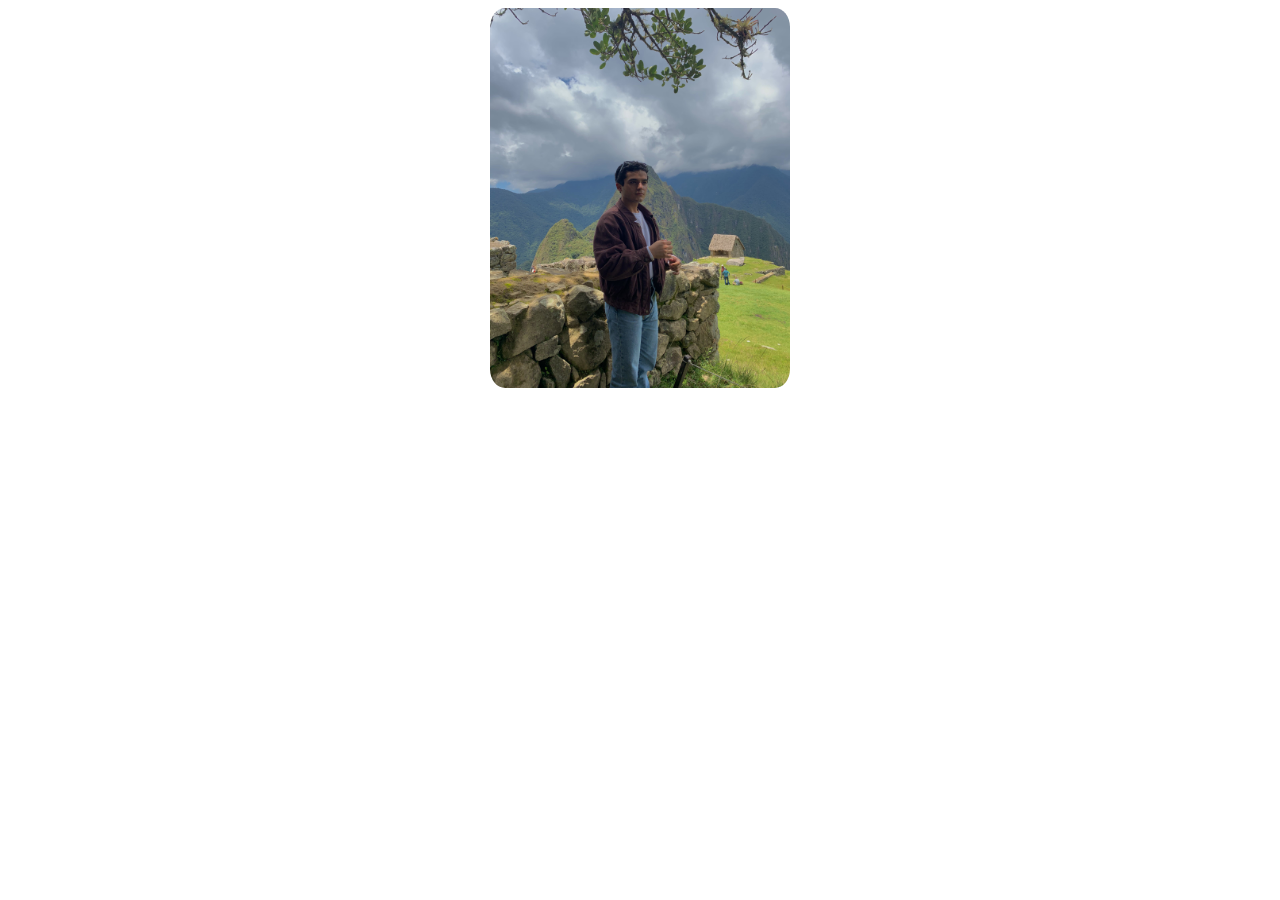
<file: Assigment3BC/PlayerCard.html>
<!DOCTYPE html>
<html>
    <head>
        <title>Player Card</title>
        <link rel="stylesheet" href="./static/style.css">
    </head>
    <body>
        <div class="container">
            <div class="card">
                <div class="side">
                    <img src = "./static/IMG_1652.jpg">
                </div>
                <div class="side back">
                    <h1>Name</h1>
                    <p>Jose Alejandro Reyes</p>
                    <h1>Nickname</h1>
                    <p>Fafato</p>
                    <h1>Email</h1>
                    <p>alejandroreyes@ufm.edu</p>
                    <h1>Phone</h1>
                    <p>+502 4019-4647</p>
                </div>
            </div>
        </div>
    </body>
</html>
</file>
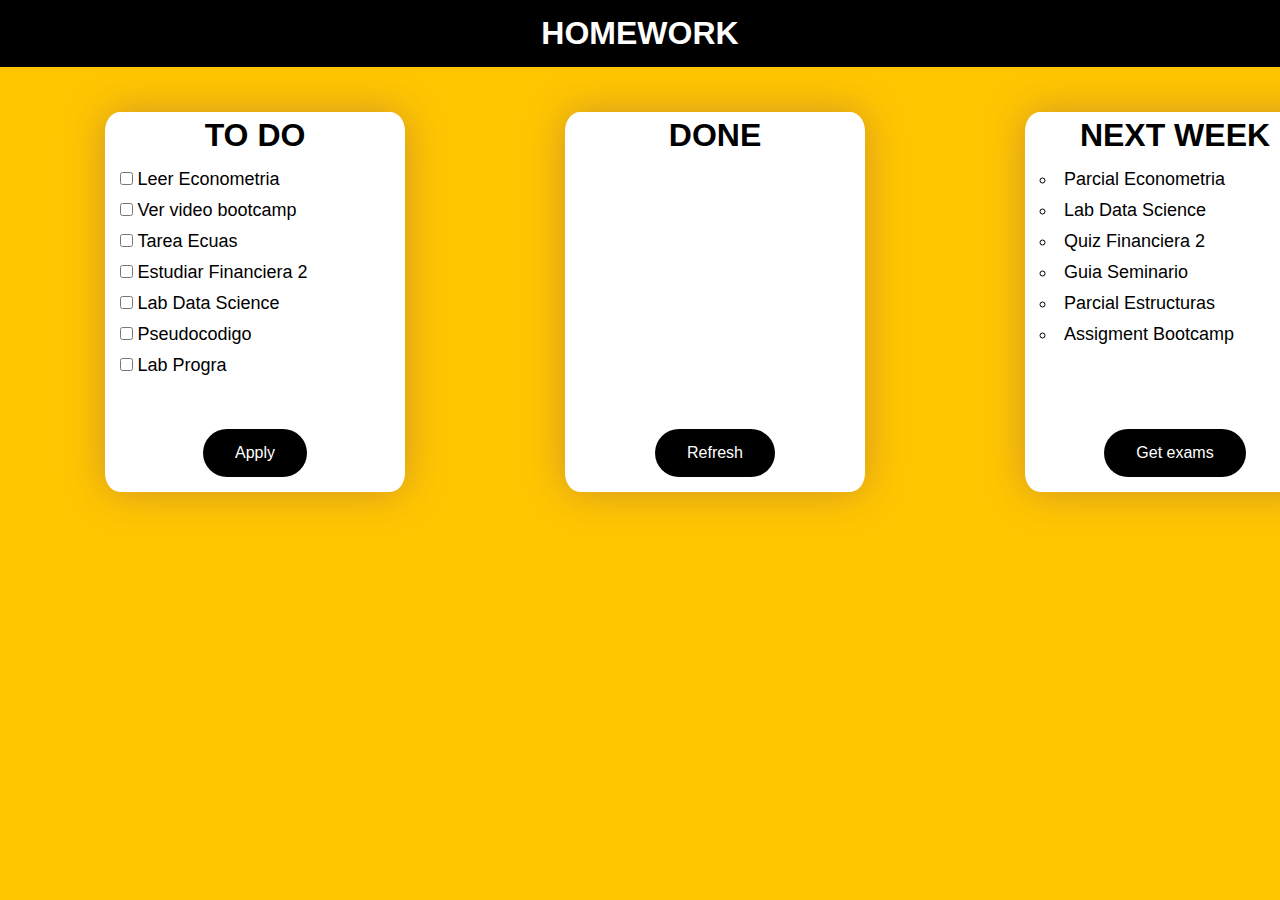
<file: Assigment4BC/Dashboard.html>
<!DOCTYPE html>
<html>
    <head>
        <meta charset="UTF-8">
        <title>HOMEWORK</title>
        <link rel="stylesheet" href="./static/styles.css">
    </head>
    <header>
        <h1>HOMEWORK</h1>
    </header>
    <body>
        <div class="container">
            <div class="card">
                <h1>TO DO</h1>
                <ul class="list_container">
                    <li class="todo_list">
                        <input type="checkbox" id="todo0" name="todo" >
                        <label for="todo1">Leer Econometria</label>
                    </li>
                    <li class="todo_list">
                        <input type="checkbox" id="todo1" name="todo" >
                        <label for="todo2">Ver video bootcamp</label>
                    </li>
                    <li class="todo_list">
                        <input type="checkbox" id="todo2" name="todo" >
                        <label for="todo3">Tarea Ecuas</label>
                    </li>
                    <li class="todo_list">
                        <input type="checkbox" id="todo3" name="todo" >
                        <label for="todo4">Estudiar Financiera 2</label>
                    </li>
                    <li class="todo_list">
                        <input type="checkbox" id="todo4" name="todo" >
                        <label for="todo5">Lab Data Science</label>
                    </li>
                    <li class="todo_list">
                        <input type="checkbox" id="todo5" name="todo" >
                        <label for="todo5">Pseudocodigo</label>
                    </li>
                    <li class="todo_list">
                        <input type="checkbox" id="todo6" name="todo" >
                        <label for="todo5">Lab Progra</label>
                    </li>
                </ul>
                <div class="center">
                    <button class="btn" onclick="todo_done()">
                        Apply
                    </button>
                </div>
            </div>
            <div class="card">
                <h1>DONE</h1>
                <ul id="doneList" class="list_container"></ul>
                <div class="center">
                    <button class="btn" onclick="refresh_done()">
                        Refresh
                    </button>
                </div>
            </div>
            <div class="card">
                <h1>NEXT WEEK</h1>
                <ul id="next_week_list" class="list_container"></ul>
                <div class="center">
                    <button class="btn" onclick="get_exams()">
                        Get exams
                    </button>
                </div>
            </div>
        </div>
    </body>
    <script src="data.js"></script>
</html>
</file>
<file: Assigment3BC/static/style.css>
.container {
    width: 100%;
    height: 50%;
}

.card {
    width: 300px;
    height: 380px;
    border-radius: 5%;
    display: block;
    margin-left: auto;
    margin-right: auto;
    transform-style: preserve-3d;
}

.card:hover {
    box-shadow: 3px 3px 3px 3px rgba(58, 58, 73, 0.2);
    transform: rotateY(180deg);
    transition: all 1.2s ease-in-out;
}

.card .side {
    backface-visibility: hidden;
    height: 100%;
    width: 100%;
    position: absolute;
}

.card .back {
    transform: rotateY(180deg);
    background-color: #519259;
    border-radius: 5%;
    transition-delay: .17s;
}

img {
    width: 300px;
    height: 380px;
    border-radius: 5%;
}

h1 {
    font-family: Helvetica;
    font-size: 24px;
    color: #F0BB62; 
    padding-left: 5%;
}

p {
    font-family: Helvetica;
    font-size: 16px;
    color: #F4EEA9;
    padding-left: 5%;
}
</file>
<file: Assigment4BC/static/styles.css>
element.style {
    
}
* {
    margin: 0;
    padding: 0;
    box-sizing: border-box;
    font-family: Arial, Helvetica, sans-serif;
}

body {
    background-color: #FFC600;
}

header {
    width: 100%;
    text-align: center;
    color: #fff;
    padding: 15px;
    background-color: #000;
}

h1{
    text-align: center;
}

ul {
    padding-top: 10px;
}

li {
    padding: 5px;
}

label {
    font-size: 18px;
}

.container {
    margin-top: 20px;
    padding: 25px;
    margin-left: auto;
    margin-right: auto;
    display: inline-flex;
}

.card {
    padding-top: 5px;
    width: 300px;
    height: 380px;
    border-radius: 5%;
    display: inline-block;
    background-color: #fff;
    box-shadow: 0 0 40px rgb(207, 148, 37);
    margin-right: 80px;
    margin-left: 80px;
}

.center {
    display: flex;
    align-items: center;
    justify-content: center;
}

.btn {
    margin-top: 5px;
    background-color: #000;
    color: #fff;
    border: none;
    padding: 15px 32px;
    text-align: center;
    text-decoration: none;
    font-size: 16px;
    border-radius: 25px;
    font-weight: 500;
}

.btn:hover {
    background-color: #FFC600;
    color: #000;
}

.list_container {
    width: 280px;
    height: 270px;
    padding: 10px;
}

.todo_list{
    list-style: none;
}

.done_list {
    font-size: 18px;
    list-style:circle;
    list-style-position: inside;
}
</file>
